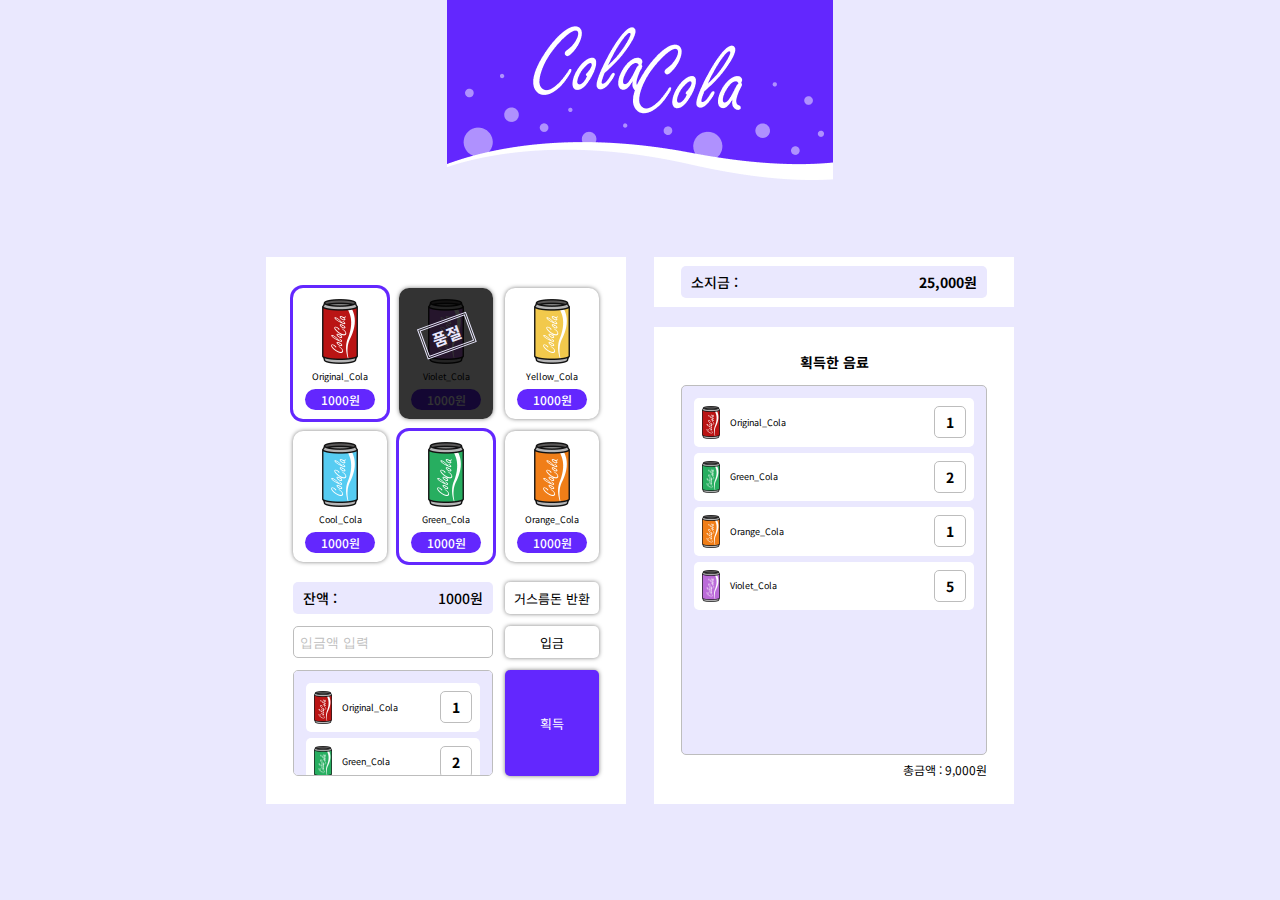
<file: vending/vending.html>
<!DOCTYPE html>
<html lang="ko-KR">
	<head>
		<meta charset="UTF-8" />
		<meta http-equiv="X-UA-Compatible" content="IE=edge" />
		<meta name="viewport" content="width=device-width, initial-scale=1.0" />
		<title>Vending Machine</title>
		<link rel="stylesheet" href="vending.css" />
		<link rel="preconnect" href="https://fonts.googleapis.com" />
		<link rel="preconnect" href="https://fonts.gstatic.com" crossorigin />
		<link
			href="https://fonts.googleapis.com/css2?family=Noto+Sans+KR:wght@500;700&display=swap"
			rel="stylesheet"
		/>
	</head>
	<body>
		<h1><img src="img/cola-logo.png" alt="cola cola" /></h1>
		<main>
			<!-- section 1 -->
			<section class="section1">
				<h2 class="a11y-hidden">판매 음료</h2>
				<ul class="cola-list">
					<li>
						<button class="btn-cola active" type="button">
							<img class="cola-img" src="img/cola-original.png" alt="" />
							<!-- 버튼이 인라인 블록 요소여서 p태그 넣으면 마크업 오류 뜸 -->
							<span class="cola-name">Original_Cola</span>
							<strong class="cola-price">1000원</strong>
						</button>
					</li>
					<li>
						<button class="btn-cola" type="button">
							<img class="cola-img" src="img/cola-violet.png" alt="" />
							<!-- 버튼이 인라인 블록 요소여서 p태그 넣으면 마크업 오류 뜸 -->
							<span class="cola-name">Violet_Cola</span>
							<strong class="cola-price">1000원</strong>
							<strong class="soldout"> <span>품절</span></strong>
						</button>
					</li>
					<li>
						<button class="btn-cola" type="button">
							<img class="cola-img" src="img/cola-yellow.png" alt="" />
							<!-- 버튼이 인라인 블록 요소여서 p태그 넣으면 마크업 오류 뜸 -->
							<span class="cola-name">Yellow_Cola</span>
							<strong class="cola-price">1000원</strong>
							
						</button>
					</li>
					<li>
						<button class="btn-cola" type="button">
							<img class="cola-img" src="img/cola-cool.png" alt="" />
							<!-- 버튼이 인라인 블록 요소여서 p태그 넣으면 마크업 오류 뜸 -->
							<span class="cola-name">Cool_Cola</span>
							<strong class="cola-price">1000원</strong>
							
					</li>
					<li>
						<button class="btn-cola active" type="button">
							<img class="cola-img" src="img/cola-green.png" alt="" />
							<!-- 버튼이 인라인 블록 요소여서 p태그 넣으면 마크업 오류 뜸 -->
							<span class="cola-name">Green_Cola</span>
							<strong class="cola-price">1000원</strong>
							
						</button>
					</li>
					<li>
						<button class="btn-cola" type="button">
							<img class="cola-img" src="img/cola-orange.png" alt="" />
							<!-- 버튼이 인라인 블록 요소여서 p태그 넣으면 마크업 오류 뜸 -->
							<span class="cola-name">Orange_Cola</span>
							<strong class="cola-price">1000원</strong>
						</button>
					</li>
				</ul>

					<div class="container">
					<div class="bg-box">
					<h2 class="title">잔액</h2>
			<p>1000원</p>
			</div>
			<button class="btn" type="button">거스름돈 반환</button>

			<label for="input-money" class="a11y-hidden">금액 투입(단위:원)</label>
			<input id="input-money" min="1000" step="1000" type="number" placeholder="입금액 입력">
			<button class="btn" type="button">입금</button>

			<h2 class="a11y-hidden">장바구니</h2>
			<ul class="get-list">
				<li>
					<img src="img/cola-original.png" alt="">Original_Cola
					<strong>1<span class="a11y-hidden">개</span></strong>
				</li>
				<li>
					<img src="img/cola-green.png" alt="">Green_Cola
					<strong>2<span class="a11y-hidden">개</span></strong>
				</li>
	
			</ul>

			<button class="btn-get" type="button">획득</button>			
		</div>

    </section>
			<!-- //section 1 -->
			<section class="section2">
                <div class="bg-box">
                    <h2 class="title">소지금</h2>
                    <p><strong>25,000원</strong></p>
                </div>
            </section>

			<section class="section3">
				<h2 class="get-title">획득한 음료</h2>
				<ul class="get-list">
					<li>
						<img src="img/cola-original.png" alt="">Original_Cola
						<strong>1<span class="a11y-hidden">개</span></strong>
					</li>
					<li>
						<img src="img/cola-green.png" alt="">Green_Cola
						<strong>2<span class="a11y-hidden">개</span></strong>
					</li>
					<li>
						<img src="img/cola-orange.png" alt="">Orange_Cola
						<strong>1<span class="a11y-hidden">개</span></strong>
					</li>
					<li>
						<img src="img/cola-violet.png" alt="">Violet_Cola
						<strong>5<span class="a11y-hidden">개</span></strong>
					</li>
				</ul>
				<p class="total-price">총금액 : 9,000원</p>
			</section>
		</main>
	</body>
</html>
</file>
<file: vending/vending.css>
body,
h1,
h2,
p,
ul,
button {
	padding: 0;
	margin: 0;
}

ul,
li {
	list-style: none;
}

button {
	border: 0;
	background: none;
	/* 버튼에 폰트 적용이 안돼서 상속 시키는 코드 */
	font: inherit;
	/* 브라우저마다 폰트의 색깔이 다를 수 있어서 상속 시키는 코드 */
	color: inherit;
}
button:not(:disabled) {
	cursor: pointer;
}

.a11y-hidden {
	clip: rect(1px, 1px, 1px, 1px);
	clip-path: inset(50%);
	width: 1px;
	height: 1px;
	margin: -1px;
	overflow: hidden;
	padding: 0;
	position: absolute;
}

section {
	background: #fff;
}

/* layout-------------------- */
body {
	font-family: "Noto Sans KR", sans-serif;
}
/* h1 */
/* img 인라인 요소 */
h1 {
	text-align: center;
}
h1 img {
	width: 386px;
	max-width: calc(100% - (97px * 2));
}

/* pc */
@media (min-width: 748px) {
	body {
		background: #eae8fe;
	}

	main {
		width: 748px;
		margin: auto;
		display: grid;
		grid-template-columns: 1fr 1fr;
		grid-template-rows: 50px auto;
		grid-template-areas:
			"section1 section2"
			"section1 section3";
		gap: 20px 28px;
	}

	.section1 {
		grid-area: section1;
	}

	.section2 {
		grid-area: section2;
	}

	.section3 {
		grid-area: section3;
	}
	h1 {
		margin-bottom: 68px;
	}
}
/* mobile */
@media (max-width: 747px) {
	h1 {
		margin-bottom: 18px;
	}
}

.section1 {
	padding: 31px 27px 28px;
}
/* 판매 음료 */
.cola-list {
	display: grid;
	grid-template-columns: repeat(3, 1fr);
	gap: 12px;
}
.btn-cola {
	box-shadow: 0px 0px 4px rgba(0, 0, 0, 0.5);
	border-radius: 10px;
	padding: 11px 12px 9px;
	position: relative;
	/* 버튼이 인라인 블록이여서 컨텐츠 크기만큼만 차지하기 떄문에
    100% 주어서 늘려줌 */
	width: 100%;
}
.btn-cola.active {
	box-shadow: 0 0 0 3px #6327fe;
}
.cola-img,
.cola-name,
.cola-price {
	display: block;
}
.cola-img {
	width: 36px;
	margin: auto;
}
.cola-name {
	font-size: 9px;
	margin: 6px 0;
}
.cola-price {
	font-size: 12px;
	font-weight: 500;
	background: #6327fe;
	color: #fff;
	padding: 2px 0;
	border-radius: 20px;
}

.soldout {
	background: rgba(0, 0, 0, 0.8);
	position: absolute;
	top: 0;
	left: 0;
	width: 100%;
	height: 100%;
	border-radius: 10px;
}

.soldout span {
	/* 로테이트하기 위해 인라인 블록이나 블록으로 해야함*/
	display: inline-block;
	color: #eae8fe;
	border: 3px double #eae8fe;
	padding: 1px 8px;
	transform: rotate(-20deg) translate(-10px, 30px);
}

/* 잔액 및 장바구니 */
.container {
	display: grid;
	grid-template-columns: auto calc((100% - 24px) / 3);
	grid-template-rows: 32px 32px 106px;
	gap: 12px;
	margin-top: 20px;
}
.bg-box {
	background: #eae8fe;
	border-radius: 5px;
	display: flex;
	justify-content: space-between;
	align-items: center;
	padding: 6px 10px;
}
.bg-box .title,
.bg-box p {
	font-size: 14px;
	font-weight: 500;
}
.bg-box .title::after {
	content: " :";
}

/* section2 */
.section2 {
	padding: 9px 27px;
}

.btn,
.btn-get {
	box-shadow: 0px 0px 4px rgba(0, 0, 0, 0.5);
	border-radius: 5px;
	font-size: 13px;
}
.btn-get {
	background: #6327fe;
	color: #fff;
}

#input-money {
	border: 1px solid #bdbdbd;
	border-radius: 5px;
	padding: 0 6px;
	font-size: 13px;
}
#input-money::placeholder {
	color: #bdbdbd;
}

.get-list {
	background: #eae8fe;
	border-radius: 5px;
	border: 1px solid #bdbdbd;
	overflow-y: auto;
	padding: 12px;
}

.get-list li {
	background-color: #fff;
	border-radius: 5px;
	padding: 8px;
	font-size: 9px;
	display: flex;
	align-items: center;
	gap: 10px;
}
.get-list li img {
	width: 18px;
}
.get-list li strong {
	font-size: 14px;
	border: 1px solid #bdbdbd;
	border-radius: 5px;
	width: 30px;
	height: 30px;
	line-height: 30px;
	text-align: center;
	/* margin-left: auto; */
	margin: auto 0 auto auto;
}

.get-list li:first-child ~ li {
	margin-top: 6px;
}

.section3 {
	padding: 25px 27px 26px;
}

.get-title {
	font-size: 14px;
	text-align: center;
	margin-bottom: 13px;
}

.total-price {
	font-size: 12px;
	text-align: right;
	margin-top: 6px;
}
.section3 {
	display: flex;
	flex-direction: column;
}
.section3 .get-list {
	flex-grow: 1;
}
</file>
